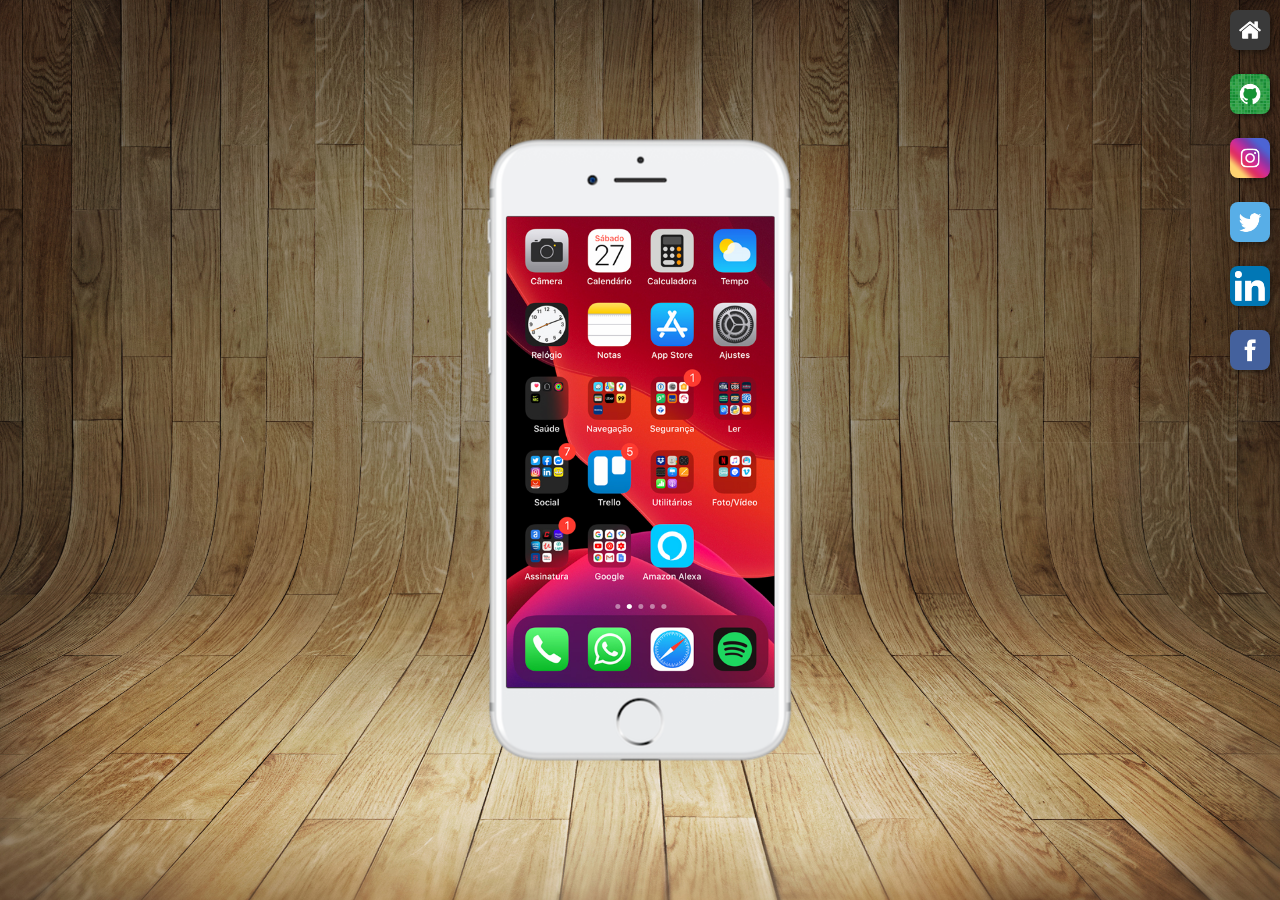
<file: index.html>
<!DOCTYPE html>
<html lang="pt-br">
<head>
    <meta charset="UTF-8">
    <meta http-equiv="X-UA-Compatible" content="IE=edge">
    <meta name="viewport" content="width=device-width, initial-scale=1.0">
    <link rel="shortcut icon" href="favicon.ico" type="image/x-icon">
    <link rel="stylesheet" href="estilos/style.css">
    <title>Projeto Redes Sociais</title>
</head>
<body>
    <main>
        <section id="telefone">
            <iframe src="home.html" name= "tela" id="tela" frameborder="0">
                Seu navegador não é compatível com isso.
            </iframe>
        </section>
        <section id="redes-sociais">
            <a href="home.html" target="tela"><img src="imagens/logo-home.jpg" alt=""> </a><br>

            <a href="github.html" target="tela"><img src="imagens/logo-github.jpg" alt=""></a><br>

            <a href="instagram.html" target="tela"> <img src="imagens/logo-instagram.jpg" alt=""></a><br>

            <a href="twitter.html" target="tela"> <img src="imagens/logo-twitter.jpg" alt=""></a><br>

            <a href="linkedin.html" target="tela"><img src="imagens/linkedin-logo.png" alt=""></a><br>

            <a href="facebook.html" target="tela"><img src="imagens/logo-facebook.jpg" alt=""></a>
        </section>
    </main>
</body>
</html>
</file>
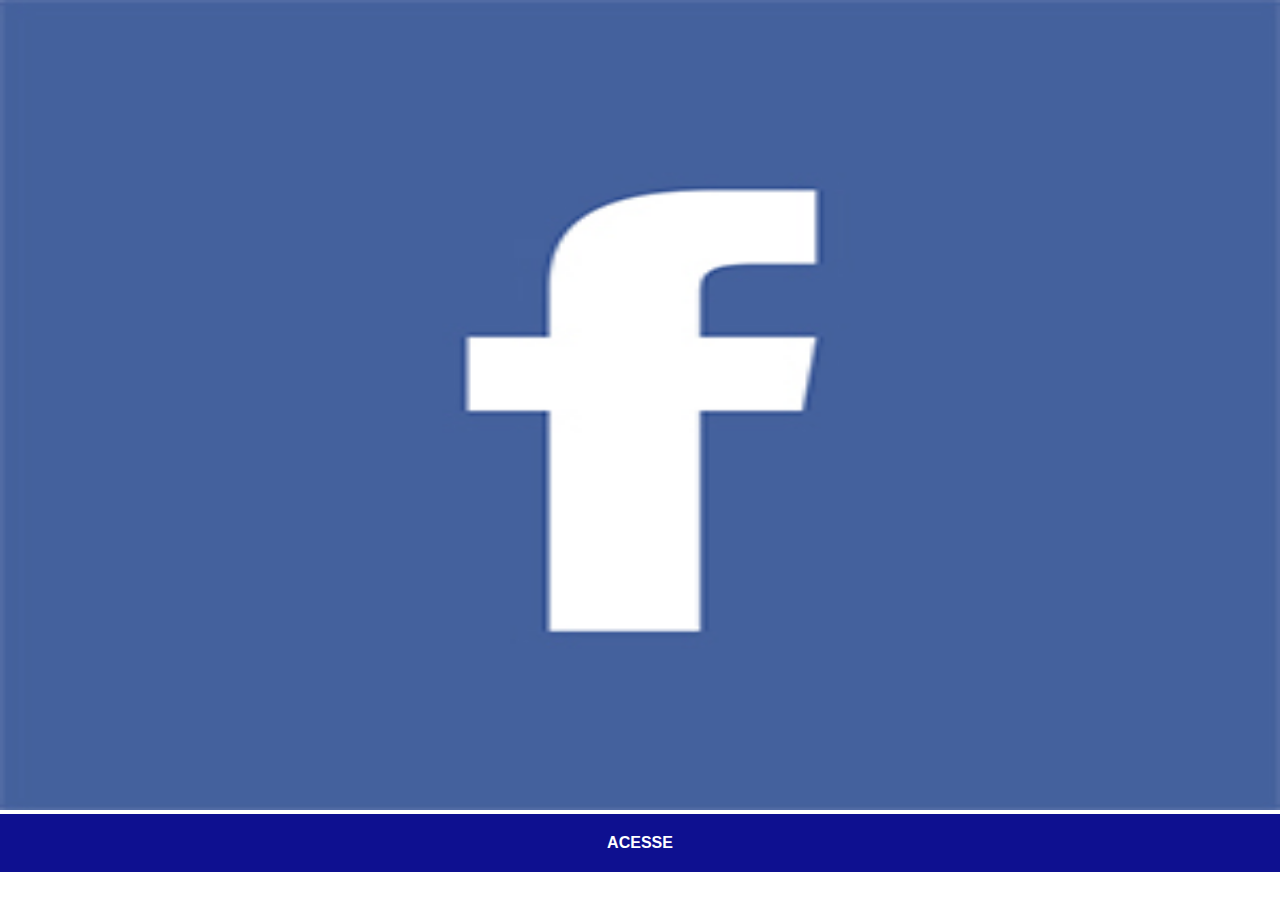
<file: facebook.html>
<!DOCTYPE html>
<html lang="pt-br">
<head>
    <meta charset="UTF-8">
    <meta http-equiv="X-UA-Compatible" content="IE=edge">
    <meta name="viewport" content="width=device-width, initial-scale=1.0">
    <title>Document</title>
    <link rel="stylesheet" href="estilos/social.css">
</head>
<body>
    <img src="imagens/logo-facebook.jpg" alt="FaceBook">
    <a href="https://web.facebook.com/isaac.pinheiro.902/" target="_blank">ACESSE</a>
</body>
</html>
</file>
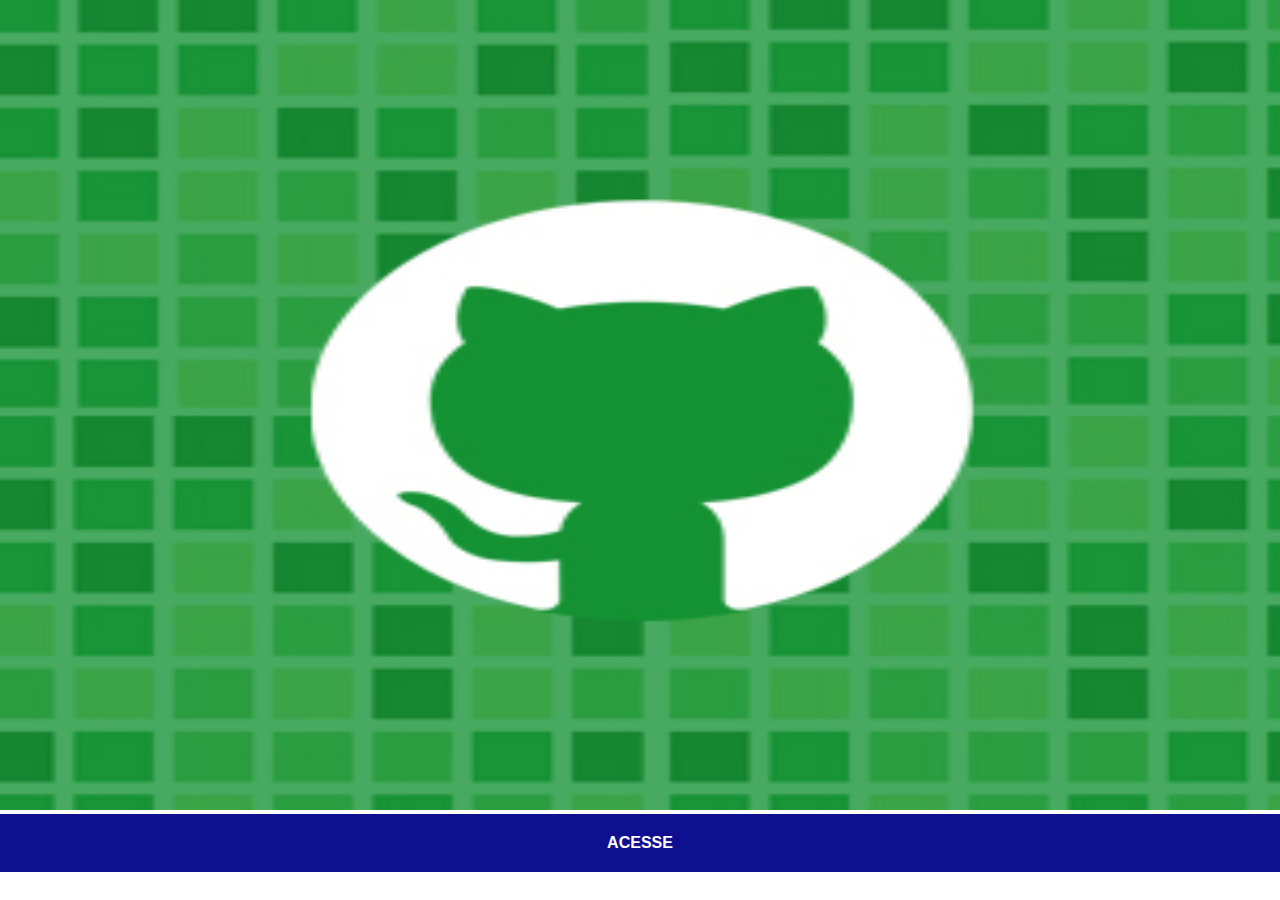
<file: github.html>
<!DOCTYPE html>
<html lang="pt-br">
<head>
    <meta charset="UTF-8">
    <meta http-equiv="X-UA-Compatible" content="IE=edge">
    <meta name="viewport" content="width=device-width, initial-scale=1.0">
    <title>GitHub</title>
    <link rel="stylesheet" href="estilos/social.css">
</head>
<body>
    <img src="imagens/logo-github.jpg" alt="GitHub">
    <a href="https://github.com/isaacdigitalcode" target="_blank">ACESSE</a>
</body>
</html>
</file>
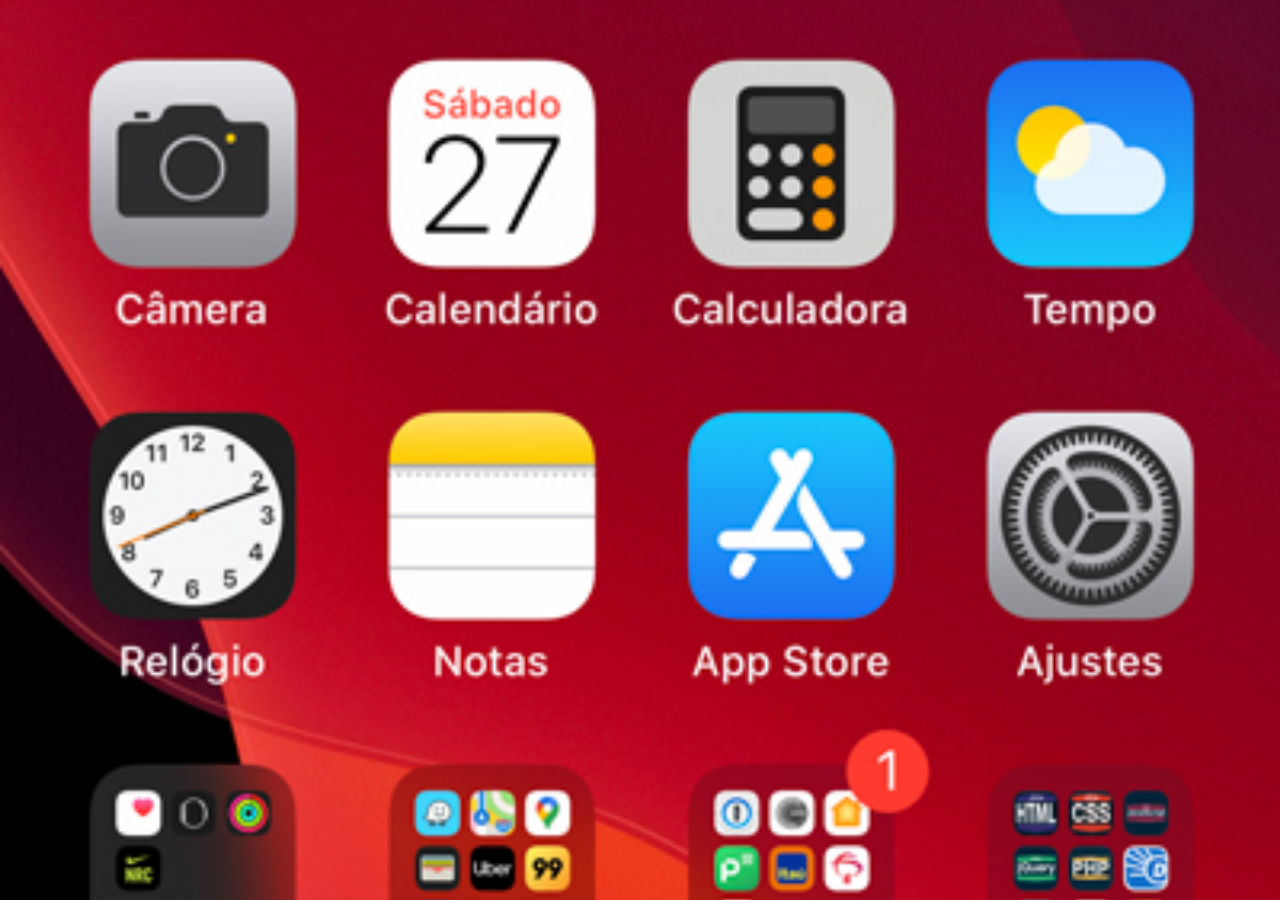
<file: home.html>
<!DOCTYPE html>
<html lang="pt-br">
<head>
    <meta charset="UTF-8">
    <meta http-equiv="X-UA-Compatible" content="IE=edge">
    <meta name="viewport" content="width=device-width, initial-scale=1.0">
    <title>Home</title>
</head>
<style>

    * {
        margin: 0px;
        padding: 0px;
    }
    body {
        width: 100vw;
        height: 100vh;
        background: black url('imagens/tela-home.jpg') no-repeat top center;
        background-size: cover;
    }
</style>
<body>
    
</body>
</html>
</file>
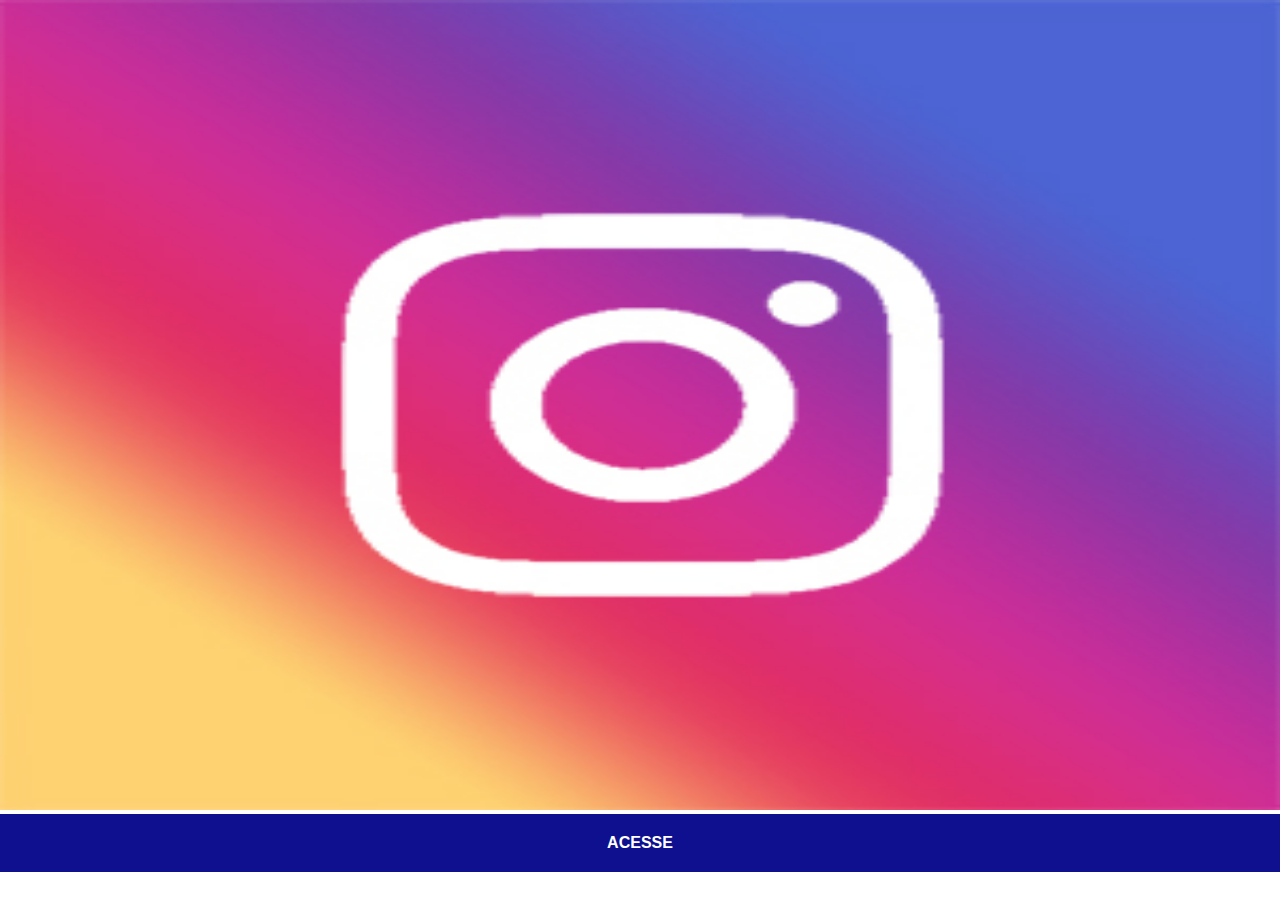
<file: instagram.html>
<!DOCTYPE html>
<html lang="pt-br">
<head>
    <meta charset="UTF-8">
    <meta http-equiv="X-UA-Compatible" content="IE=edge">
    <meta name="viewport" content="width=device-width, initial-scale=1.0">
    <title>Instagram</title>
    <link rel="stylesheet" href="estilos/social.css">
</head>
<body>
    <img src="imagens/logo-instagram.jpg" alt="Instagram">
    <a href="https://www.instagram.com/isaac.dantas.tzu/" target="_blank">ACESSE</a>
</body>
</html>
</file>
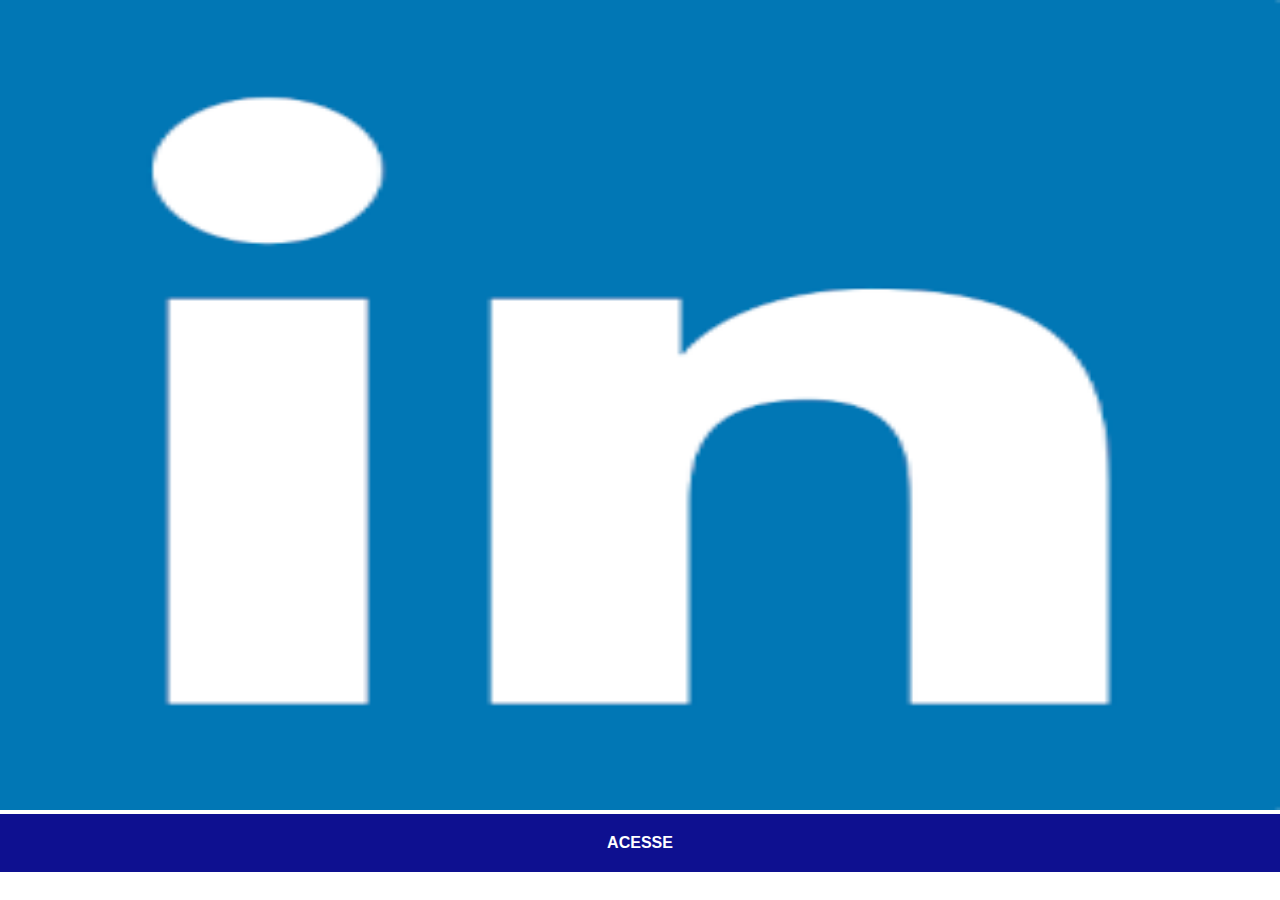
<file: linkedin.html>
<!DOCTYPE html>
<html lang="pt-br">
<head>
    <meta charset="UTF-8">
    <meta http-equiv="X-UA-Compatible" content="IE=edge">
    <meta name="viewport" content="width=device-width, initial-scale=1.0">
    <title>Document</title>
    <link rel="stylesheet" href="estilos/social.css">
</head>
<body>
    <img src="imagens/linkedin-logo.png" alt="Linkedin">
    <a href="https://www.linkedin.com/in/isaac-dantas994784x/" target="_blank">ACESSE</a>
</body>
</html>
</file>
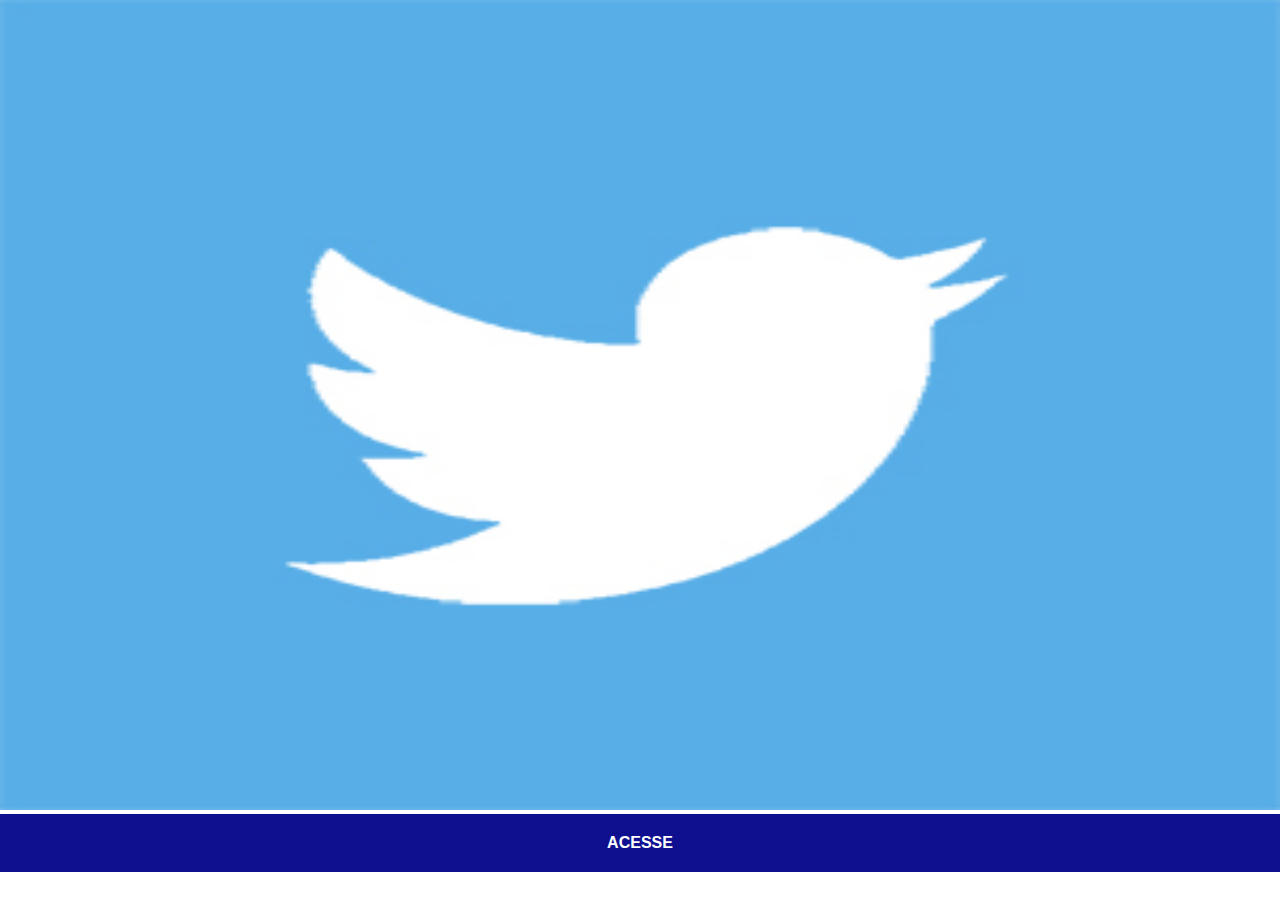
<file: twitter.html>
<!DOCTYPE html>
<html lang="pt-br">
<head>
    <meta charset="UTF-8">
    <meta http-equiv="X-UA-Compatible" content="IE=edge">
    <meta name="viewport" content="width=device-width, initial-scale=1.0">
    <title>Twitter</title>
    <link rel="stylesheet" href="estilos/social.css">
</head>
<body>
    <img src="imagens/logo-twitter.jpg" alt="Twitter">
    <a href="https://twitter.com/isaacdragon/with_replies" target="_blank">ACESSE</a>
</body>
</html>
</file>
<file: estilos/style.css>
@charset "UTF-8";

* {
    margin: 0px;
    padding: 0px;
    font-family: Arial, Helvetica, sans-serif;    
}

html, body {
    height: 100vh;
    width: 100vw;
    background-color: black;
}
body {
    background: url('../imagens/fundo-madeira.jpg') no-repeat top center;
    background-size: cover;
    background-attachment: fixed;
    
}

main {
    height: 100vh;
    position: relative;    
}

section#telefone {
    position: absolute;
    top: 50%;
    left: 50%;
    transform: translate(-50%, -50%);
    
    height: 627px;
    width: 311px;    
    background: url('../imagens/frame-iphone.png') no-repeat;
}
iframe#tela {
    position: relative;
    top: 80px;
    left: 22px;
    width: 268px;
    height: 471px;
}
section#redes-sociais {
    text-align: right;
}
section#redes-sociais img {
    width: 40px;
    margin: 10px;
    border-radius: 20%;
    box-shadow: 2px 2px 5px rgba(0, 0, 0, 0.417);
    box-sizing: border-box;       
}
section#redes-sociais img:hover {
    border: 2px solid rgba(254, 254, 254, 0.845);
    transform: translate(-3px, -3px);
    box-shadow: 5px 5px 10px rgb(0, 0, 0.623);
    transition:  transform .2s, border 0.3s;
}
</file>
<file: estilos/social.css>
@charset "UTF-8";

*{
    margin: 0px;
    padding: 0px;
    font-family: Arial, Helvetica, sans-serif;            
}
img {
    width: 100vw;
    height: 90vh;        
}
::-webkit-scrollbar { /*comando para esconder a barra de rolagem de dentro da imagem do smartfhone*/
    width: 0px;
    height: 0px;
}

a {
    display: block;
    background-color: rgb(14, 16, 144);
    color: white;
    padding: 20px;
    text-align: center;
    font-weight: bolder;
    text-decoration: none;

}
a:hover {
    background-color: rgba(72, 252, 72, 0.799);
}
</file>
